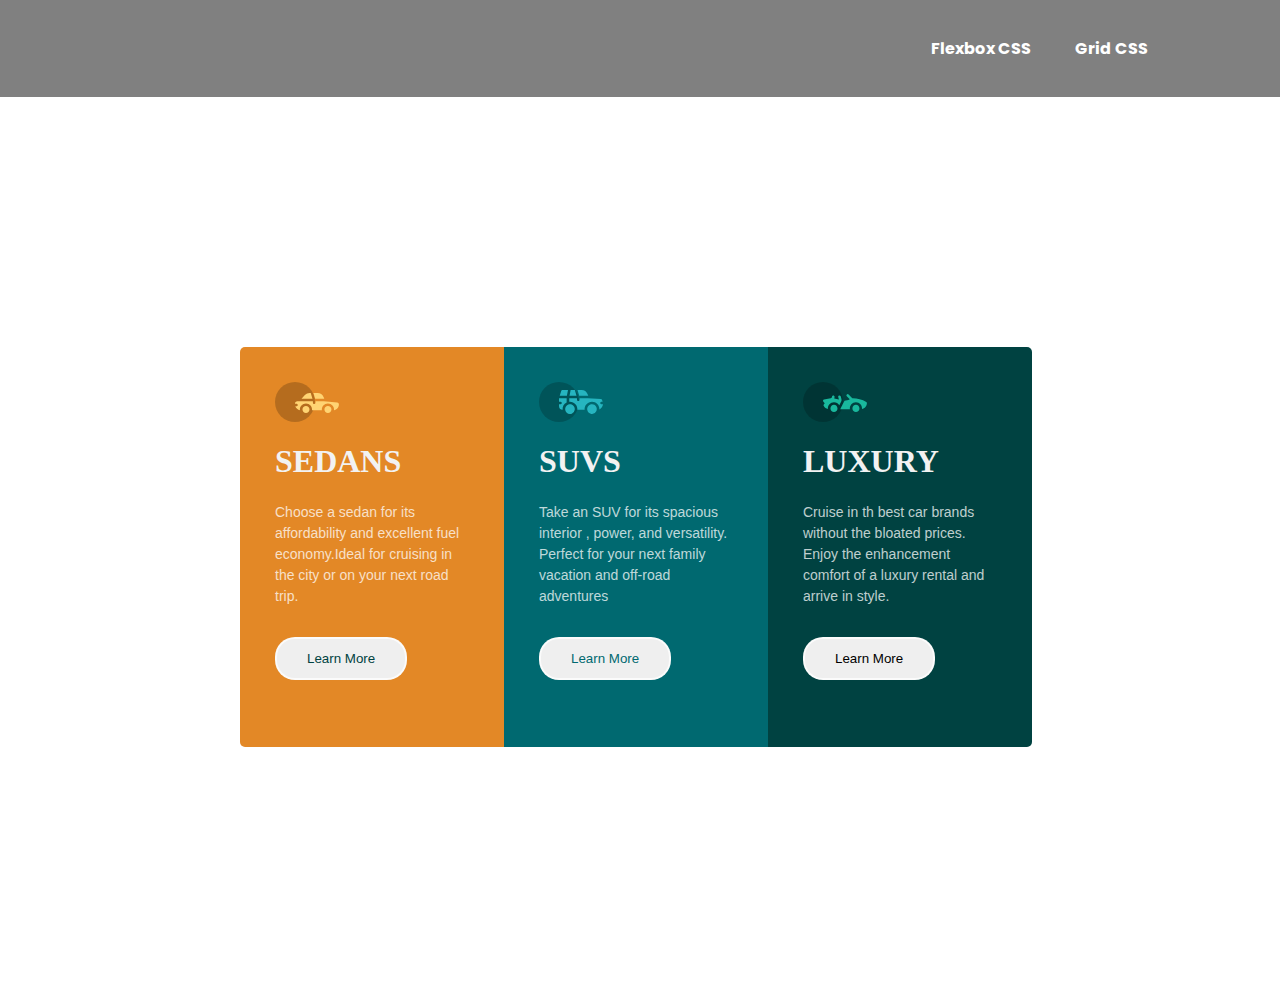
<file: index.html>
<html lang="en">
<head>
    <meta charset="UTF-8">
    <meta http-equiv="X-UA-Compatible" content="IE=edge">
    <link rel="icon" type="image/x-icon" href="assets/favicon-32x32.png">
    <meta name="viewport" content="width=device-width, initial-scale=1.0">
    <link rel="preconnect" href="https://fonts.googleapis.com">
    <link rel="preconnect" href="https://fonts.gstatic.com" crossorigin>
    <link href="https://fonts.googleapis.com/css2?family=Poppins:ital,wght@0,400;0,500;0,600;0,700;0,800;1,300&display=swap" rel="stylesheet">
    <link rel="preconnect" href="https://fonts.googleapis.com">
<link rel="preconnect" href="https://fonts.gstatic.com" crossorigin>
<link href="https://fonts.googleapis.com/css2?family=Poppins:ital,wght@0,400;0,500;0,600;0,700;0,800;1,300&display=swap" rel="stylesheet">
    <link rel="stylesheet" href="styles.css">
    
    <title>CSS Flexbox  Layout</title>
</head>
<body>
    <header>
        <nav>
            <ul>
                <li ><a href="index.html">Flexbox CSS</a></li>
                <li ><a href="grid.html">Grid CSS</a></li>
            </ul>
        </nav>
    </header>
    <div class="main">
        <div class="card-container">
            <div class="cards">
            <div class="card1">
                <img src="assets/icon-sedans.svg" alt="sedans">
                <h1 >SEDANS</h1>
                
                <div class="description">Choose a sedan for its affordability and excellent fuel economy.Ideal for cruising in the city or on your next road trip.</div>
                <button class="card-button">Learn More</button>
            </div>

            <div class="card2">
                <img src="assets/icon-suvs.svg" alt="suvs">
                <h1>SUVS</h1>
                <div class="description">Take an SUV for its spacious interior , power, and versatility. Perfect for your next family vacation and off-road adventures</div>
                <button class="card-button">Learn More</button>
            </div>

            <div class="card3">
                <img src="assets/icon-luxury.svg" alt="luxury">
                <h1>LUXURY</h1>
                <div class="description">Cruise in th best car brands without the bloated prices. Enjoy the enhancement comfort of a luxury rental and arrive in style.</div>
                <button class="card-button">Learn More</button>
            </div>
        </div>
        </div>
    </div>
    
</body>
</html>
</file>
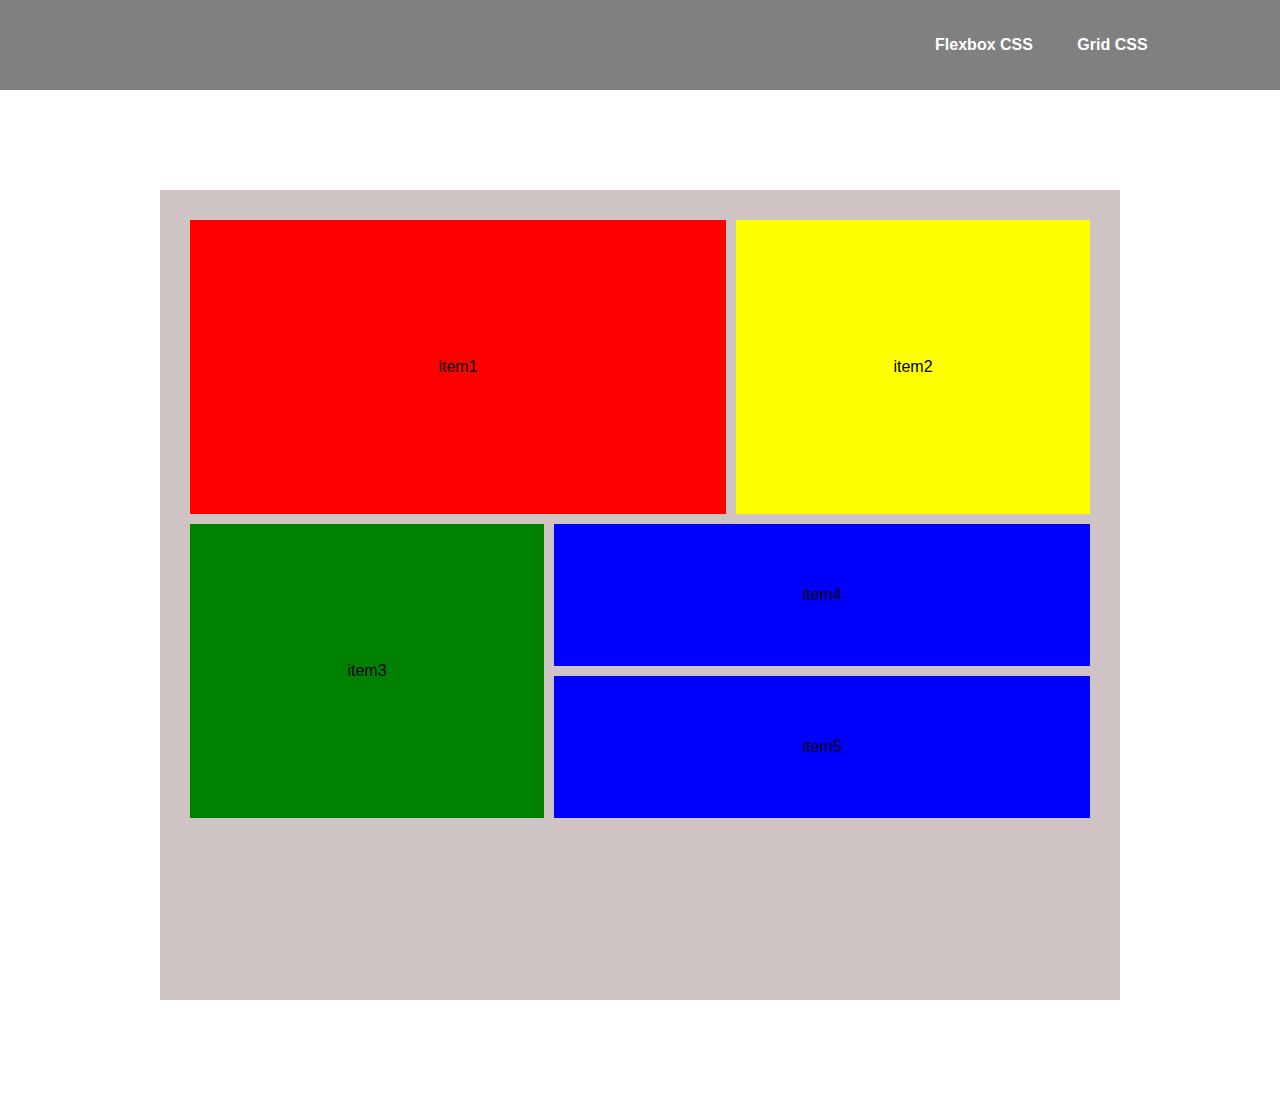
<file: grid.html>
<html lang="en">
<head>
    <meta charset="UTF-8">
    <meta http-equiv="X-UA-Compatible" content="IE=edge">
    <meta name="viewport" content="width=device-width, initial-scale=1.0">
    <link rel="stylesheet" href="styles.css">
    
    <title>Grid layout</title>
</head>
<body>
    <header>
        <nav>
            <ul>
                <li ><a href="index.html">Flexbox CSS</a></li>
                <li ><a href="grid.html">Grid CSS</a></li>
            </ul>
        </nav>
    </header>
    <div class="main1">
        <div class="cell item1">item1</div>
        <div class="cell item2">item2</div>
        <div class="cell item3">item3</div>
        <div class="cell item4">item4</div>
        <div class="cell item5">item5</div>
      
    </div>
    
</body>
</html>
</file>
<file: styles.css>
body{
    font-family: 'Poppins', sans-serif;
    
    background-color:white ;
    font-size: 16px;
    margin: 0 auto;
}
* {
    box-sizing: border-box;
  }
  h1{
      font-family: 'Big Shoulder Display',cursive;
      font-weight: 700;
      text-transform: uppercase;
      color: hsl(0, 0%, 95%);
  }
  header{
      background: gray;
      color:white;
  }
  nav{
    display: flex;
    
    width: 84%;
    margin: auto;
    padding: 10px 10px;
    align-items: center;
    justify-content: space-between;
    justify-content:flex-end;
    
}
nav ul li {
    display: inline-block;
    list-style: none;
    color:white;
    margin: 10px 20px;
    cursor:pointer;
}

nav ul li a{
    text-decoration: none;
    color:white;
    font-weight: bold;
}

nav ul li a:hover{
    color: red;
}
  .main{
      width: 100%;
      height: 100%;
  }
.card-container{
    display: flex;
    align-items: center;
    justify-content: center;
    height: 100vh;
    
}
.cards{
    display: flex;
    width: 800px;
    height: 400px;
    
    
}

.card1{
    background: hsl(31, 77%, 52%);
    padding: 35px;
    width: 33%;
    border-bottom-left-radius: 5px;
    border-top-left-radius: 5px;
}

.card2{
    background: hsl(184, 100%, 22%);
    padding: 35px;
    width: 33%;
    
}

.card3{
    background: hsl(179, 100%, 13%);
    padding: 35px;
    width: 33%;
    border-bottom-right-radius: 5px;
    border-top-right-radius: 5px;
}

.description{
    font-family: 'Lexend Deca', sans-serif;
    color:hsla(0, 0%, 100%, 0.75);
    font-weight: 100;
    font-size: 14px;
    line-height: 1.5;
}
.card-button   {
     width: auto;
    padding: 12px 30px ;
    border-radius: 20px;
    border:2px solid hsla(0, 0%, 100%, 0.75);
    margin-top: 30px;
    cursor: pointer;
    font-family: 'Lexend Deca',sans-serif;
    font-weight: 400;
    transition: background 1s ,color 1s;
}

.card1 button{
    color:hsl(31, 77%, 52%);
}
.card2 button{
    color:hsl(184, 100%, 22%);
}
.card1 button{
    color:hsl(179, 100%, 13%);
}
.card-button:hover{
    background:inherit;
    color: hsla(0, 0%, 100%, 0.75);
}

@media screen  and (max-width:820px){
    .card-container{
        margin-bottom: 10px;
        height: 100%;
        min-height: 0vh;
        
    }
    
    .cards{
     flex-direction: column;
     align-items: center;
     width: 100%;
     margin-bottom: 10px;
     height: 100%;
     
    }
    .card1, .card2, .card3{
        width: 70%;
    }
    .card1{
        border-radius: 5px 5px 0 0;
    }
    .card3{
        border-radius:  0 0 5px 5px;
    }
}
.main1{
  max-width: 960px;
  margin: 100px auto;
  padding: 30px;
  height: 90vh;
  display: grid;
  background:rgb(207, 195, 195);
  grid-template-columns: repeat(5,1fr);
  grid-template-rows: repeat(5,1fr);
  gap:10px;
  
  
  
}
.item1{
    text-align: center;
    background:red;
    grid-column:1/4;
    grid-row:1/3;
}
.item2{
    background:yellow;
    grid-column:4/6;
    grid-row:1/3;
}
.item3{
    background:green;
    grid-column:1/3;
    grid-row:3/5;
}
.item4{
    background:blue;
    grid-column:3/6;
    grid-row:3/4;
}
.item5{
    background:blue;
    grid-column:3/6;
    grid-row:4/5;
}
.cell {
    
    display: flex;
  justify-content: center;
  align-items: center;
  }


    @media (max-width: 500px) {
        .main1 {
          grid-template-columns: 1fr;
        }
      }
</file>
